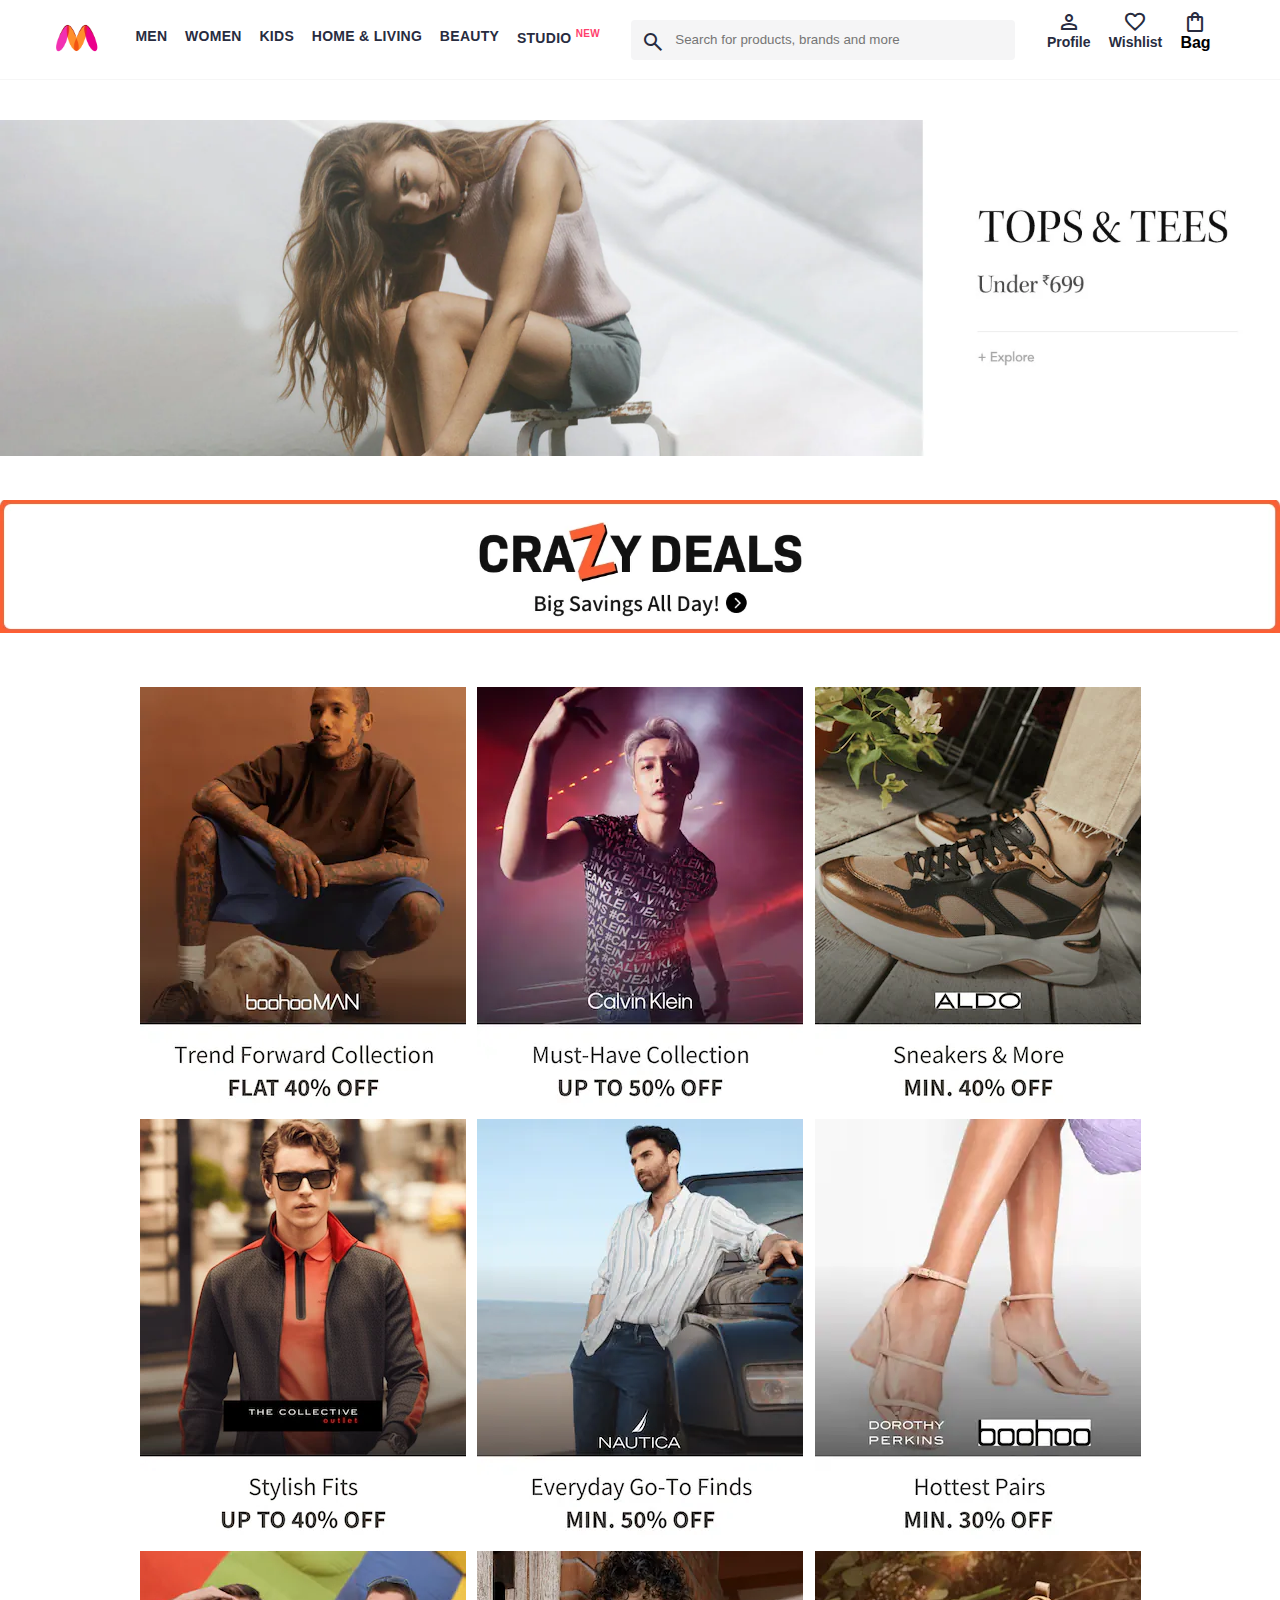
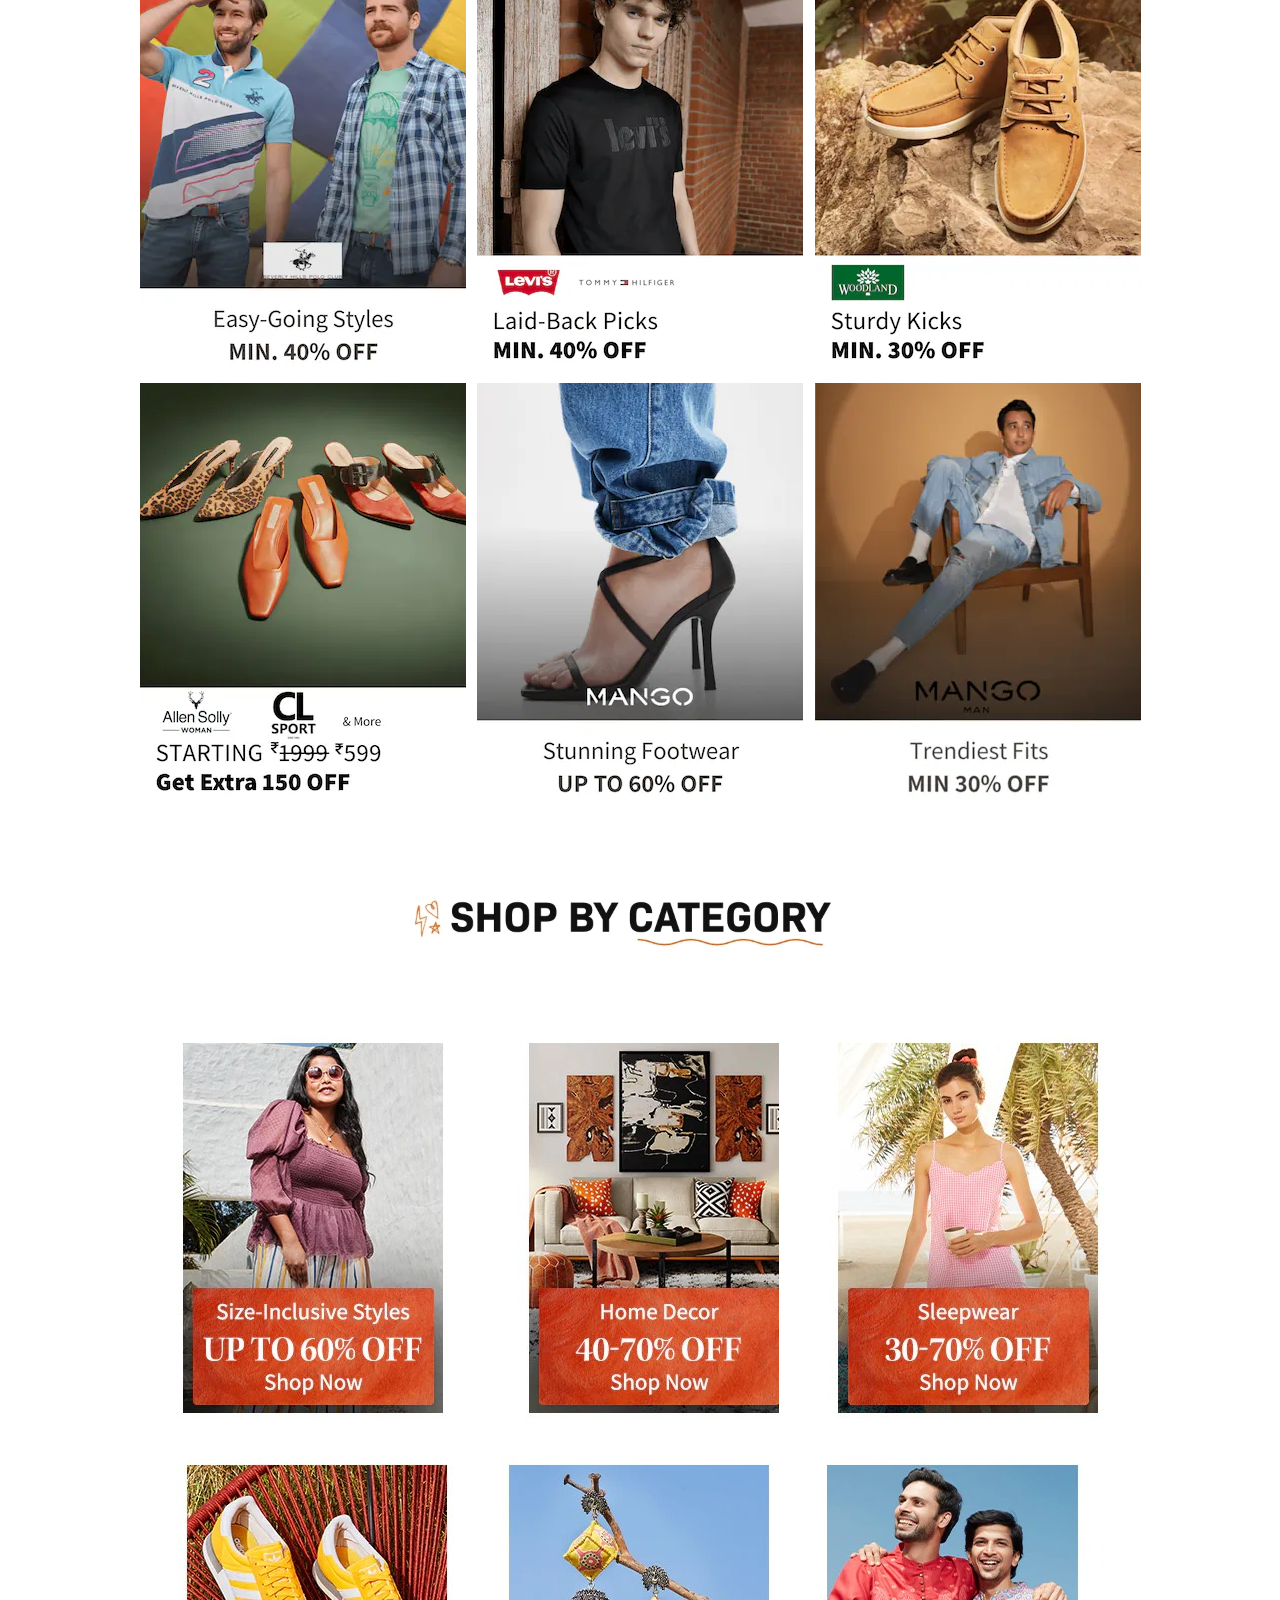
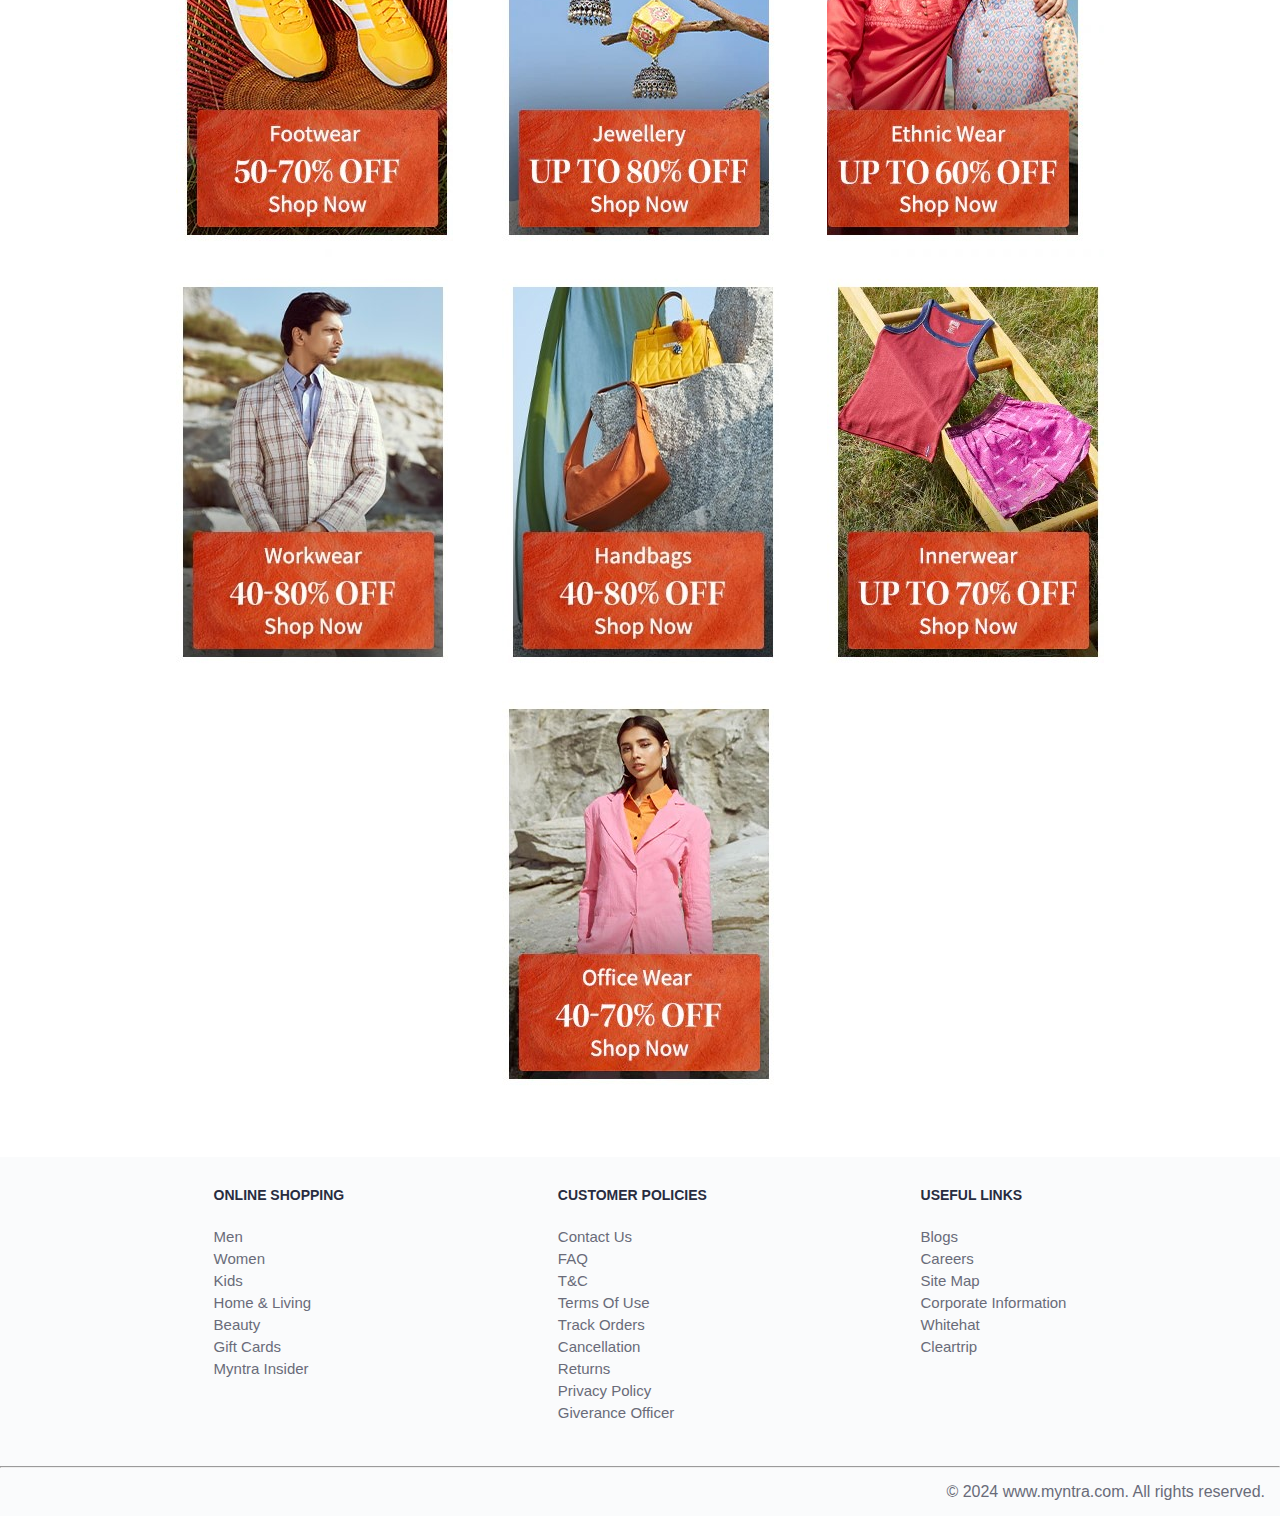
<file: index.html>
<!DOCTYPE html>
<html lang="en">
  <head>
    <title>Myntra Clone</title>
    <link rel="stylesheet" href="index.css"/>
    <link rel="stylesheet" href="src/container/shop.css"/>
    <link rel="stylesheet" href="https://fonts.googleapis.com/css2?family=Material+Symbols+Outlined:opsz,wght,FILL,GRAD@20..48,100..700,0..1,-50..200" />
  </head>
  <body>
    <header>
        <div class="logo_container">
            <a href="./index.html"><img class="myntra_home" src=".//images/myntra_logo.webp" alt="Myntra Home"/></a>
        </div>
        <nav class="nav_bar">
            <a href="/src/container/shop.html">Men</a>
            <a href="/src/container/shop.html">Women</a>
            <a href="/src/container/shop.html">Kids</a>
            <a href="/src/container/shop.html">Home & Living</a>
            <a href="/src/container/shop.html">Beauty</a>
            <a href="/src/container/shop.html">Studio <sup>New</sup></a>
        </nav>
        <div class="search_bar">
            <span class="material-symbols-outlined search_icon">search</span>
            <input class = "search_input" placeholder="Search for products, brands and more">
        </div>
        <div class="action_bar">
            <div class="action_container">
                <span class="material-symbols-outlined action_icon">
                    person
                    </span>
                <a href="#"><span class="action_name">Profile</span></a>
            </div>

            <div class="action_container">
                <span class="material-symbols-outlined action_icon">
                    favorite
                    </span>
                <a href="#"><span class="action_name">Wishlist</span></a>
            </div>

            <a class="action_container" href="/src/container/bag.html">
                <span class="material-symbols-outlined action_icon">
                    shopping_bag
                    </span>
                <span class="action_name">Bag</span>
                <span class="bag-item-count">0</span>
            </a>
        </div>
    </header>
    <main>
        <div class="banner_container">
            <a href="/src/container/shop.html"><img class = "banner_image" src="images/banner.jpg" alt="Main Banner"></a>
        </div>
        <div class="catagory_headinng">
            <img class = "catagory_image" src="images/deals.webp" alt="deal Images">
        </div>
        <div class="catagory_items">
            <a href="/src/container/shop.html"><img class = "sale_item" src="/images/offers/1.png"></a>
            <a href="/src/container/shop.html"><img class = "sale_item" src="images/offers/2.png"></a>
            <a href="/src/container/shop.html"><img class = "sale_item" src="/images/offers/3.png"></a>
            <a href="/src/container/shop.html"><img class = "sale_item" src="/images/offers/4.png"></a>
            <a href="/src/container/shop.html"><img class = "sale_item" src="/images/offers/5.png"></a>
            <a href="/src/container/shop.html"><img class = "sale_item" src="/images/offers/6.png"></a>
            <a href="/src/container/shop.html"><img class = "sale_item" src="/images/offers/7.png"></a>
            <a href="/src/container/shop.html"><img class = "sale_item" src="/images/offers/8.png"></a>
            <a href="/src/container/shop.html"><img class = "sale_item" src="/images/offers/9.png"></a>
            <a href="/src/container/shop.html"><img class = "sale_item" src="/images/offers/10.png"></a>
            <a href="/src/container/shop.html"><img class = "sale_item" src="/images/offers/11.png"></a>
            <a href="/src/container/shop.html"><img class = "sale_item" src="/images/offers/12.png"></a>
        </div>
        <div class="catagory_headinng">
            <img class = "catagory_image" src="images/catagory.webp" alt="Catagory Images">
        </div>
        <div class="catagory_items">
            <a href="/src/container/shop.html"><img class = "sale_item" src="images/categories/1.jpg"></a>
            <a href="/src/container/shop.html"><img class = "sale_item" src="images/categories/2.jpg"></a>
            <a href="/src/container/shop.html"><img class = "sale_item" src="images/categories/3.jpg"></a>
            <a href="/src/container/shop.html"><img class = "sale_item" src="images/categories/4.jpg"></a>
            <a href="/src/container/shop.html"><img class = "sale_item" src="images/categories/5.jpg"></a>
            <a href="/src/container/shop.html"><img class = "sale_item" src="images/categories/6.jpg"></a>
            <a href="/src/container/shop.html"><img class = "sale_item" src="images/categories/7.jpg"></a>
            <a href="/src/container/shop.html"><img class = "sale_item" src="images/categories/8.jpg"></a>
            <a href="/src/container/shop.html"><img class = "sale_item" src="images/categories/9.jpg"></a>
            <a href="/src/container/shop.html"><img class = "sale_item" src="images/categories/10.jpg"></a>
        </div>
    </main>
    <footer>
        <div class="footer_container">
            <div class="footer_column">
                <h3>ONLINE SHOPPING</h3>
                <a href="#">Men</a>
                <a href="#">Women</a>
                <a href="#">Kids</a>
                <a href="#">Home & Living</a>
                <a href="#">Beauty</a>
                <a href="#">Gift Cards</a>
                <a href="#">Myntra Insider</a>
            </div>

            <div class="footer_column">
                <h3>CUSTOMER POLICIES</h3>
                <a href="#">Contact Us</a>
                <a href="#">FAQ</a>
                <a href="#">T&C</a>
                <a href="#">Terms Of Use</a>
                <a href="#">Track Orders</a>
                <a href="#">Cancellation</a>
                <a href="#">Returns</a>
                <a href="#">Privacy Policy</a>
                <a href="#">Giverance Officer</a>
            </div>

            <div class="footer_column">
                <h3>USEFUL LINKS</h3>
                <a href="#">Blogs</a>
                <a href="#">Careers</a>
                <a href="#">Site Map</a>
                <a href="#">Corporate Information</a>
                <a href="#">Whitehat</a>
                <a href="#">Cleartrip</a>
            </div>
        </div>

        <hr>

        <div class="copyright">
            © 2024 www.myntra.com. All rights reserved.
        </div>
    </footer>
    <script src="src/assets/images/items/items.js"></script>
    <script src="src/container/shop.js"></script>
  </body>
</html>
</file>
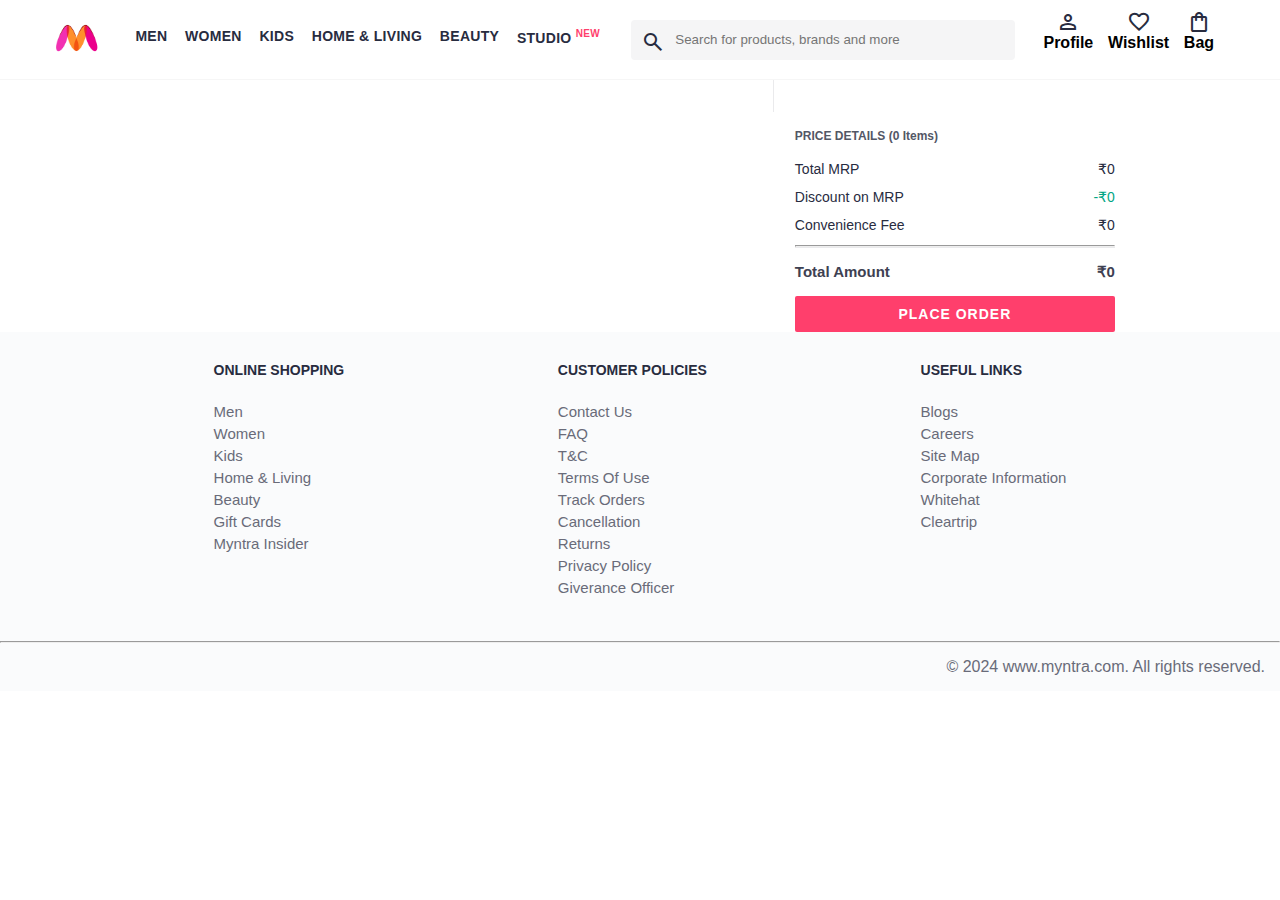
<file: src/container/bag.html>
<!DOCTYPE html>
<html lang="en">
<head>
    <title>Myntra Clone</title>
    <link rel="stylesheet" href="../container/shop.css">
    <link rel="stylesheet" href="../../index.css">
    <link rel="stylesheet" href="../container/bag.css">
    <link rel="stylesheet" href="https://fonts.googleapis.com/css2?family=Material+Symbols+Outlined:opsz,wght,FILL,GRAD@20..48,100..700,0..1,-50..200" />
</head>
<body>
    <header>
        <div class="logo_container">
            <a href="../../index.html"><img class="myntra_home" src="../../images/myntra_logo.webp" alt="Myntra Home"></a>
        </div>
        <nav class="nav_bar">
            <a href="./shop.html">Men</a>
            <a href="./shop.html">Women</a>
            <a href="./shop.html">Kids</a>
            <a href="./shop.html">Home & Living</a>
            <a href="./shop.html">Beauty</a>
            <a href="./shop.html">Studio <sup>New</sup></a>
        </nav>
        <div class="search_bar">
            <span class="material-symbols-outlined search_icon">search</span>
            <input class="search_input" placeholder="Search for products, brands and more">
        </div>
        <div class="action_bar">
            <div class="action_container">
                <span class="material-symbols-outlined action_icon">person</span>
                <span class="action_name">Profile</span>
            </div>

            <div class="action_container">
                <span class="material-symbols-outlined action_icon">favorite</span>
                <span class="action_name">Wishlist</span>
            </div>

            <div class="action_container">
                <span class="material-symbols-outlined action_icon">shopping_bag</span>
                <span class="action_name">Bag</span>
                <span class="bag-item-count">0</span>
            </div>
        </div>
    </header>
    <main>
        <div class="bag-page">
            <div class="bag-items-container">
                
            </div>
            <div class="bag-summary">
              
            </div>
    
          </div>
    </main>
    <footer>
        <div class="footer_container">
            <div class="footer_column">
                <h3>ONLINE SHOPPING</h3>
                <a href="#">Men</a>
                <a href="#">Women</a>
                <a href="#">Kids</a>
                <a href="#">Home & Living</a>
                <a href="#">Beauty</a>
                <a href="#">Gift Cards</a>
                <a href="#">Myntra Insider</a>
            </div>

            <div class="footer_column">
                <h3>CUSTOMER POLICIES</h3>
                <a href="#">Contact Us</a>
                <a href="#">FAQ</a>
                <a href="#">T&C</a>
                <a href="#">Terms Of Use</a>
                <a href="#">Track Orders</a>
                <a href="#">Cancellation</a>
                <a href="#">Returns</a>
                <a href="#">Privacy Policy</a>
                <a href="#">Giverance Officer</a>
            </div>

            <div class="footer_column">
                <h3>USEFUL LINKS</h3>
                <a href="#">Blogs</a>
                <a href="#">Careers</a>
                <a href="#">Site Map</a>
                <a href="#">Corporate Information</a>
                <a href="#">Whitehat</a>
                <a href="#">Cleartrip</a>
            </div>
        </div>

        <hr>

        <div class="copyright">
            © 2024 www.myntra.com. All rights reserved.
        </div>
    </footer>
    <script src="../assets/images/items/items.js"></script>
    <script src="../container/shop.js"></script>
    <script src="../container/bag.js"></script>
</body>
</html>
</file>
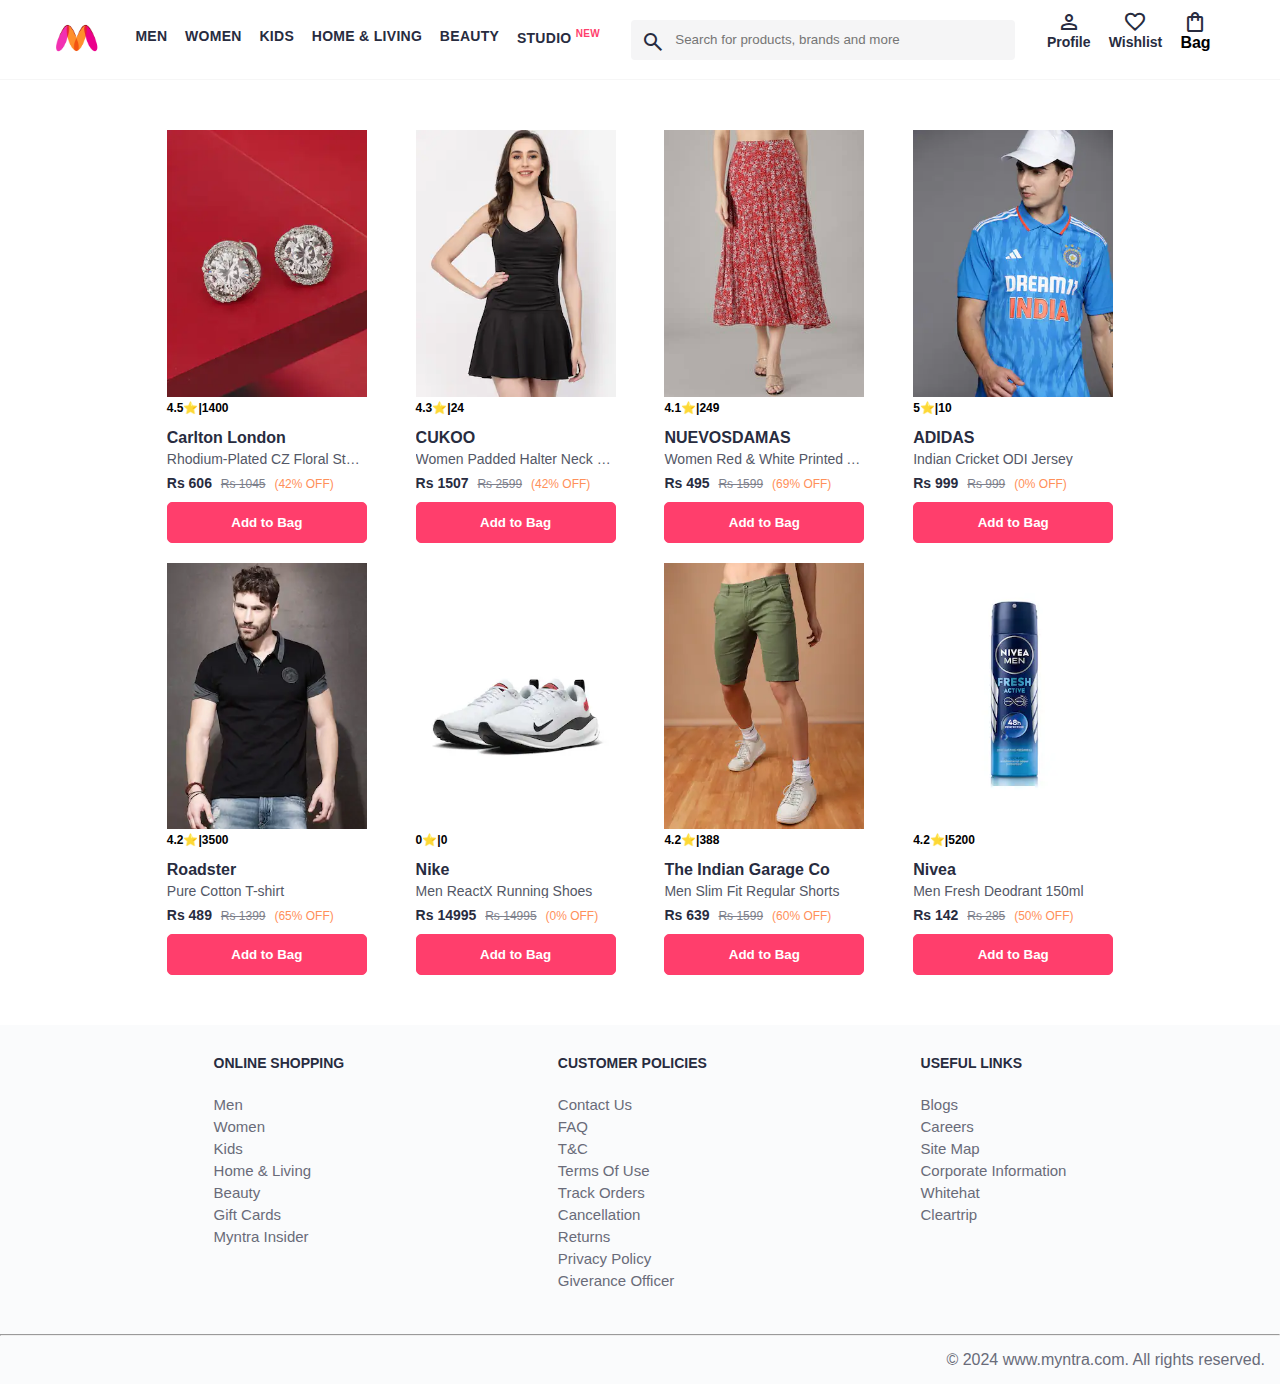
<file: src/container/shop.html>
<!DOCTYPE html>
<html lang="en">
  <head>
    <title>Myntra Clone</title>
    <link rel="stylesheet" href="../../index.css"/>
    <link rel="stylesheet" href="./shop.css"/>
    <link rel="stylesheet" href="https://fonts.googleapis.com/css2?family=Material+Symbols+Outlined:opsz,wght,FILL,GRAD@20..48,100..700,0..1,-50..200" />
  </head>
  <body>
    <header>
        <div class="logo_container">
            <a href="../../index.html"><img class="myntra_home" src="../assets/images/myntra_logo.webp" alt="Myntra Home"/></a>
        </div>
        <nav class="nav_bar">
            <a href="./shop.html">Men</a>
            <a href="./shop.html">Women</a>
            <a href="./shop.html">Kids</a>
            <a href="./shop.html">Home & Living</a>
            <a href="./shop.html">Beauty</a>
            <a href="./shop.html">Studio <sup>New</sup></a>
        </nav>
        <div class="search_bar">
            <span class="material-symbols-outlined search_icon">search</span>
            <input class = "search_input" placeholder="Search for products, brands and more">
        </div>
        <div class="action_bar">
            <div class="action_container">
                <span class="material-symbols-outlined action_icon">
                    person
                    </span>
                <a href="#"><span class="action_name">Profile</span></a>
            </div>

            <div class="action_container">
                <span class="material-symbols-outlined action_icon">
                    favorite
                    </span>
                <a href="#"><span class="action_name">Wishlist</span></a>
            </div>

            <a class="action_container" href="bag.html">
                <span class="material-symbols-outlined action_icon">
                    shopping_bag
                    </span>
                <span class="action_name">Bag</span>
                <span class="bag-item-count">0</span>
            </a>
        </div>
    </header>
    <main>
        <div class="items-container">
            
        </div>
    </main>
    <footer>
        <div class="footer_container">
            <div class="footer_column">
                <h3>ONLINE SHOPPING</h3>
                <a href="#">Men</a>
                <a href="#">Women</a>
                <a href="#">Kids</a>
                <a href="#">Home & Living</a>
                <a href="#">Beauty</a>
                <a href="#">Gift Cards</a>
                <a href="#">Myntra Insider</a>
            </div>

            <div class="footer_column">
                <h3>CUSTOMER POLICIES</h3>
                <a href="#">Contact Us</a>
                <a href="#">FAQ</a>
                <a href="#">T&C</a>
                <a href="#">Terms Of Use</a>
                <a href="#">Track Orders</a>
                <a href="#">Cancellation</a>
                <a href="#">Returns</a>
                <a href="#">Privacy Policy</a>
                <a href="#">Giverance Officer</a>
            </div>

            <div class="footer_column">
                <h3>USEFUL LINKS</h3>
                <a href="#">Blogs</a>
                <a href="#">Careers</a>
                <a href="#">Site Map</a>
                <a href="#">Corporate Information</a>
                <a href="#">Whitehat</a>
                <a href="#">Cleartrip</a>
            </div>
        </div>

        <hr>

        <div class="copyright">
            © 2024 www.myntra.com. All rights reserved.
        </div>
    </footer>
    <script src="..//assets/images/items/items.js"></script>
    <script src="../container/shop.js"></script>
  </body>
</html>
</file>
<file: index.css>
* {
    margin: 0;
    padding: 0;
    font-family: Assistant, -apple-system, BlinkMacSystemFont, Segoe UI, Roboto, Helvetica, Arial, sans-serif;
    box-sizing: border-box;
}
header {
    display: flex;
    background-color: #ffffff;
    /* background-color: peachpuff; */
    height: 80px;
    justify-content: space-between;
    align-items: center;
    border-bottom: 1px #f6f6f6 solid;
}
.bag-item-count {
    background-color: #f16565;
    white-space: nowrap;
    text-align: center;
    line-height: 18px;
    padding: 0 6px;
    height: 18px;
    position: relative;
    border-radius: 50%;
    font-size: 12px;
    color: #fff;
    left: 13px;
    top: -44px;
    font-weight: 700;
    cursor: pointer;
}
.action_container {
    text-decoration: none;
}
a.action_container:link {
    color:black;
}
.myntra_home {
    height: 36px;
    width: 53px;
}

.logo_container {
    margin-left: 4%;
}

.action_bar {
    margin-right: 4%;
}

.nav_bar {
    display: flex;
    min-width: 500px;
    justify-content: space-evenly;
}
.nav_bar a {
    font-size: 14px;
    letter-spacing: .3px;
    color: #282c3f;
    font-weight: 700;
    text-transform: uppercase;
    text-decoration: none;
    padding: 27px 0;
    border-bottom:5px solid #ffffff
}
.nav_bar a:hover {
    border-bottom:4px solid #ff3f6c;
}
.nav_bar a sup {
    color: #ff3f6c;
    font-size: 10px;
}


.search_bar {
    height: 40px;
    min-width: 200px;
    width: 30%;
    display: flex;
    align-items: center;
    

}
.search_icon {
    box-sizing: content-box;
    height: 20px;
    padding: 10px;

    background: #f5f5f6;
    color: #282c3f;
    font-weight: 300;
    border-radius: 4px 0 0 4px;
}
.search_input {
    background: #f5f5f6;
    color: #696e79;
    flex-grow: 1;
    height: 40px;
    border: none;
    border-radius: 0 4px 4px 0;
}


.action_bar {
    display: flex;
    min-width: 200px;
    justify-content: space-evenly;
}
.action_container {
    display: flex;
    flex-direction: column;
    align-items: center;
}
.action_icon {
    color: #282c3f;
    font-weight: 300;
}
.action_name {
    font-weight: 600;
    
}

.action_container a {
    font-size: 14px;
    color: #282c3f;
    text-decoration: none;
}



/* Main section*/

.banner_container {
    margin: 40px 0;
}
.banner_image {
    width: 100%;
}

.catagory_image {
    width: 100%;
    
}

.catagory_items, .items-container {
    width: 80%;
    margin: 50px 10%;
    display: flex;
    flex-wrap: wrap;
    justify-content: space-evenly;
}

/* footer */

.footer_container {
    padding: 30px 0px 40px 0px;
    background: #FAFBFC;
    display: flex;
    justify-content: space-evenly;
}

.footer_column {
    display: flex;
    flex-direction: column;
}

.footer_column h3{
    color: #282c3f;
    font-size: 14px;
    margin-bottom: 25px;
}

.footer_column a {
    color: #696b79;
    font-size: 15px;
    text-decoration: none;
    padding-bottom: 5px;
}

.copyright {
    color: #696b79;
    text-align: end;
    padding: 15px;
    background: #FAFBFC;
}
</file>
<file: src/container/shop.css>
.items-container{
  width: 80%;
  margin: 40px 10%;

}

.item-container{
  width: 200px;
  margin: 10px;
}

.item-image{
  width: 100%;
}

.rating{
  font-size: 12px;
  font-weight: 700;
}

.company-name{
  margin-top: 15px;
  font-size: 16px;
  font-weight: 700;
  line-height: 1;
  color: #282c3f;
  margin-bottom: 6px;
  overflow: hidden;
  text-overflow: ellipsis;
  white-space: nowrap;
}

.item-name{
  color: #535766;
  font-size: 14px;
  line-height: 1;
  margin-bottom: 0;
  margin-top: 0;
  overflow: hidden;
  text-overflow: ellipsis;
  white-space: nowrap;
  font-weight: 400;
  display: block;
}

.price{
  margin-top: 10px;
  font-size: 14px;
  line-height: 15px;
  color: #282c3f;
  white-space: nowrap;
}

.current-price{
  font-size: 14px;
  font-weight: 700;
  color: #282c3f;
}

.original-price{
  text-decoration: line-through;
  color: #7e818c;
  font-weight: 400;
  margin-left: 5px;
  font-size: 12px;
}

.discount{
  color: #ff905a;
  font-weight: 400;
  font-size: 12px;
  margin-left: 5px;
}

.btn-add-bag{
  
    padding: 12px 15px;
    font-weight: 700;
    cursor: pointer;
    background-color: #ff3e6c;
    border: 1px solid #ff3e6c;
    color: #fff;
    border-radius: 5px;
    text-align: center;
    width: 100%;
    margin-right: 3%;
    margin-top: 10px;
}

.btn-add-bag:active {
  
  transform: scale(0.95);
  background-color: #d12b52;
}
</file>
<file: src/container/bag.css>
.bag-items-container {
  display: inline-block;
  width: 64%;
  padding-right: 20px;
  border-right: 1px solid #eaeaec;
  padding-top: 32px;
  color: #282c3f;
  font-size: 13px;
  line-height: 1.42857143;
}

.bag-page {
  width: 75%;
  margin-left: 12.5%;
}

.bag-summary {
  vertical-align: top;
  display: inline-block;
  width: 35%;
  padding: 24px 0 0 16px;
  color: #282c3f;
  font-size: 13px;
  line-height: 1.42857143;
}

.bag-details-container {
  margin-bottom: 16px;
}

.price-header {
  font-size: 12px;
  font-weight: 700;
  margin: 24px 0 16px;
  color: #535766;
}

.price-item {
  margin-bottom: 12px;
  line-height: 16px;
  font-size: 14px;
  color: #282c3f;
}

.price-item-value {
  float: right;
}

.priceDetail-base-discount {
  color: #03a685;
}

.price-footer {
  font-weight: 700;
  font-size: 15px;
  padding-top: 16px;
  border-top: 1px solid #eaeaec;
  color: #3e4152;
  line-height: 16px;
}

.btn-place-order {
  width: 100%;
  letter-spacing: 1px;
  font-size: 14px;
  font-weight: 600;
  border-radius: 2px;
  border-width: 0px;
  padding: 10px 16px;
  background-color: rgb(255, 63, 108);
  color: rgb(255, 255, 255);
  cursor: pointer;
}

.bag-item-container {
  margin-bottom: 8px;
  background: #fff;
  font-size: 14px;
  border: 1px solid #eaeaec;
  border-radius: 4px;
  position: relative;
  padding: 12px 12px 0;
}

.item-left-part {
  position: absolute;
  background: rgb(255, 242, 223);
  height: 148px;
  width: 111px;
}

.item-right-part {
  padding-left: 12px;
  position: relative;
  min-height: 148px;
  margin-left: 111px;
  margin-bottom: 12px;
}

.bag-item-img {
  width: 100%;
}

.return-period {
  display: inline-flex;
  font-size: 14px;
  padding-top: 8px;
}

.return-period-days {
  font-weight: 700;
  margin-right: 4px;
}

.delivery-details {
  margin-top: 5px;
  color: #282c3f;
  font-size: 12px;
  letter-spacing: -.1px;
  margin-bottom: 8px;
  line-height: 15px;
}

.delivery-details-days {
  color: #03a685;
}

.remove-from-cart {
  position: absolute;
  font-size: 25px;
  top: 10px;
  right: 18px;
  width: 14px;
  height: 14px;
  cursor: pointer;
}
</file>
